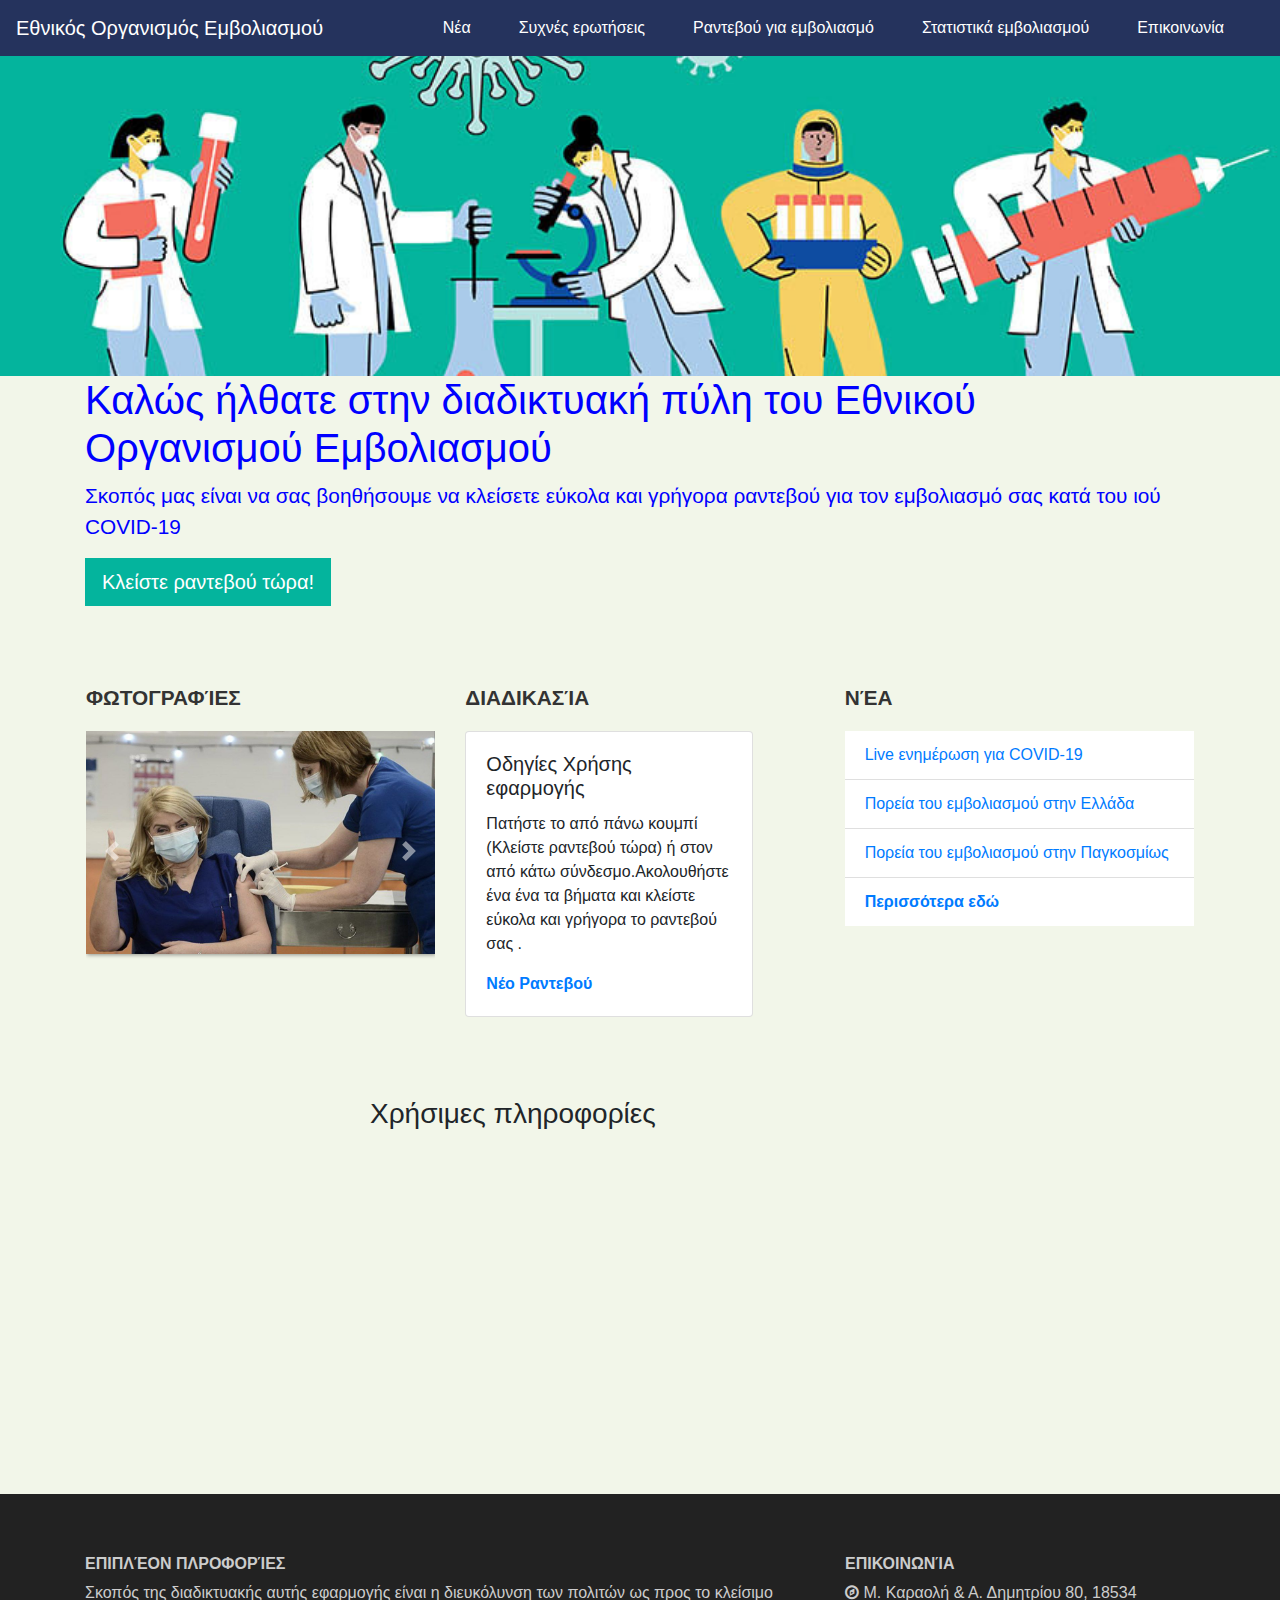
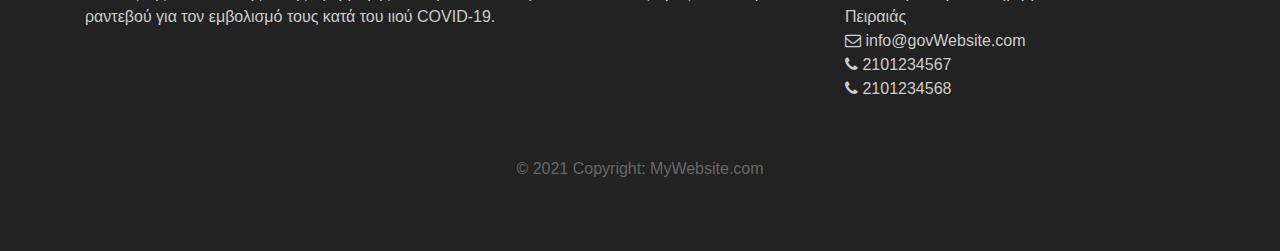
<file: Web_App/html/index.html>
<!DOCTYPE html>
<html lang="en">

<head>

    <title>Covid-19 Vaccination</title>
    <meta charset="utf-8">
    <!-- BootStrap -->
    <link rel="stylesheet" href="http://maxcdn.bootstrapcdn.com/bootstrap/4.5.2/css/bootstrap.min.css">

    <!-- jquery library -->
    <script src="https://ajax.googleapis.com/ajax/libs/jquery/3.5.1/jquery.min.js"></script>

    <!-- JavaScript -->
    <script src="http://maxcdn.bootstrapcdn.com/bootstrap/4.5.2/js/bootstrap.min.js"></script>

    <!-- font awesome-->
    <link rel="stylesheet" href="https://cdnjs.cloudflare.com/ajax/libs/font-awesome/4.7.0/css/font-awesome.min.css">

    <!--My external css -->
    <link rel="stylesheet" type="text/css" href="../css/frontPage.css">
    <!-- My external Js -->
    <script src="../js/frontPage.js"></script>


    <meta name="viewport" content="width=device-width, initial-scale=1">

</head>

<body>

    <!--   NavBar -->

    <nav class="navbar navbar-expand-md">
        <a class="navbar-brand" href="index.html"><span id="forPhone">Εθνικός Οργανισμός Εμβολιασμού</span></a>
        <button class="navbar-toggler navbar-dark" type="button" data-toggle="collapse" data-target="#main-navigation">
            <span class="navbar-toggler-icon"></span>
        </button>
        <div class="collapse navbar-collapse" id="main-navigation">
            <ul class="navbar-nav">
                <li class="nav-item">
                    <a class="nav-link" href="news.html">Νέα</a>
                </li>
                <li class="nav-item">
                    <a class="nav-link" href="questions.html">Συχνές ερωτήσεις</a>
                </li>
                <li class="nav-item">
                    <a class="nav-link" href="appointmentArragement.html">Ραντεβού για εμβολιασμό</a>
                </li>
                <li class="nav-item">
                    <a class="nav-link" href="statistics.html">Στατιστικά εμβολιασμού</a>
                </li>
                <li class="nav-item">
                    <a class="nav-link" href="contactUs.html">Επικοινωνία</a>
                </li>
            </ul>
        </div>
    </nav>


    <!--  Welcome Section  -->

    <div class="page-header header container-fluid">

    </div>

    <div class="description container">
        <h1>Καλώς ήλθατε στην διαδικτυακή πύλη του Εθνικού Οργανισμού Εμβολιασμού</h1>
        <p>Σκοπός μας είναι να σας βοηθήσουμε να κλείσετε εύκολα και γρήγορα
            ραντεβού για τον εμβολιασμό σας κατά του ιού COVID-19
        </p>
        <a class="btn btn-outline-secondary btn-lg" href="appointmentArragement.html">Κλείστε ραντεβού τώρα!</a>
    </div>

    <!--   another Div   -->
    <div class="container features">
        <div class="row">
            <div class="col-lg-4 col-md-4 col-sm-12">
                <h3 class="feature-title">Φωτογραφίες</h3>
                <div id="carouselExampleControls" class="carousel slide" data-ride="carousel">
                    <div class="carousel-inner">
                        <div class="carousel-item active">
                            <img class="d-block w-100" src="../pics/ca1.jpg" alt="First slide">
                        </div>
                        <div class="carousel-item">
                            <img class="d-block w-100" src="../pics/ca2.jpg" alt="Second slide">
                        </div>
                        <div class="carousel-item">
                            <img class="d-block w-100" src="../pics/ca3.jpg" alt="Third slide">
                        </div>
                    </div>
                    <a class="carousel-control-prev" href="#carouselExampleControls" role="button" data-slide="prev">
                        <span class="carousel-control-prev-icon" aria-hidden="true"></span>
                        <span class="sr-only">Previous</span>
                    </a>
                    <a class="carousel-control-next" href="#carouselExampleControls" role="button" data-slide="next">
                        <span class="carousel-control-next-icon" aria-hidden="true"></span>
                        <span class="sr-only">Next</span>
                    </a>
                </div>
            </div><br/>
            <div class="col-lg-4 col-md-4 col-sm-12">
                <h3 class="feature-title">Διαδικασία</h3>
                <div class="card" style="width: 18rem;">
                    <div class="card-body">
                        <h5 class="card-title">Oδηγίες Χρήσης εφαρμογής</h5>

                        <p class="card-text">Πατήστε το από πάνω κουμπί (Κλείστε ραντεβού τώρα) ή στον από κάτω
                            σύνδεσμο.Ακολουθήστε ένα ένα τα βήματα
                            και κλείστε εύκολα και γρήγορα το ραντεβού σας .
                        </p>
                        <a href="appointmentArragement.html" class="card-link"><b>Νέο Ραντεβού</b></a>
                    </div>
                </div>
            </div>
            <div class="col-lg-4 col-md-4 col-sm-12" id="forPhone2">
                <h3 class="feature-title">Nέα</h3>

                <ul class="list-group list-group-flush">
                    <li class="list-group-item"><a href="https://www.worldometers.info/coronavirus/" target="_blank">Live ενημέρωση για COVID-19</a></li>
                    <li class="list-group-item"><a href="https://emvolio.gov.gr/vaccinationtracker" target="_blank">Πορεία του εμβολιασμού στην Ελλάδα</a></li>
                    <li class="list-group-item"><a href="https://ourworldindata.org/covid-vaccinations" target="_blank">Πορεία του εμβολιασμού στην Παγκοσμίως</a></li>
                    <li class="list-group-item"><a href="news.html"><b>Περισσότερα εδώ</b></a></li>
                </ul>
            </div>
        </div>
    </div>


    <!-- one more div with video -->
    <div class="container video">
        <div class="row justify-content-center">
            <div class="col-lg-6 col-md-6 col-sm-6">
                <h3>Χρήσιμες πληροφορίες</h3>
                <div class="videoWrapper">
                    <iframe width="560" height="315" src="https://www.youtube.com/embed/DCdxsnRF1Fk"
                        title="YouTube video player" frameborder="0"
                        allow="accelerometer; autoplay; clipboard-write; encrypted-media; gyroscope; picture-in-picture"
                        allowfullscreen></iframe>
                </div>
            </div>
        </div>
    </div>

    <!-- footer -->
    <footer class="page-footer">
        <div class="container">
            <div class="row">
                <div class="col-lg-8 col-md-8 col-sm-12">
                    <h6 class="text-uppercase font-weight-bold">Επιπλέον Πλροφορίες</h6>
                    <p>Σκοπός της διαδικτυακής αυτής εφαρμογής είναι η διευκόλυνση των πολιτών ως
                        προς το κλείσιμο ραντεβού για τον εμβολισμό τους κατά του ιιού COVID-19.
                    </p>
                </div>
                <div class="col-lg-4 col-md-4 col-sm-12">
                    <h6 class="text-uppercase font-weight-bold">Επικοινωνία</h6>
                    <p><i class="fa fa-compass" aria-hidden="true"></i> Μ. Καραολή & Α. Δημητρίου 80, 18534 Πειραιάς
                        <br /><i class="fa fa-envelope-o" aria-hidden="true"></i> info@govWebsite.com
                        <br /><i class="fa fa-phone" aria-hidden="true"></i> 2101234567
                        <br /><i class="fa fa-phone" aria-hidden="true"></i> 2101234568
                    </p>
                </div>
            </div>
            <div class="footer-copyright text-center">© 2021 Copyright: MyWebsite.com</div>
    </footer>

    <!-- footer end -->


</body>

</html>
</file>
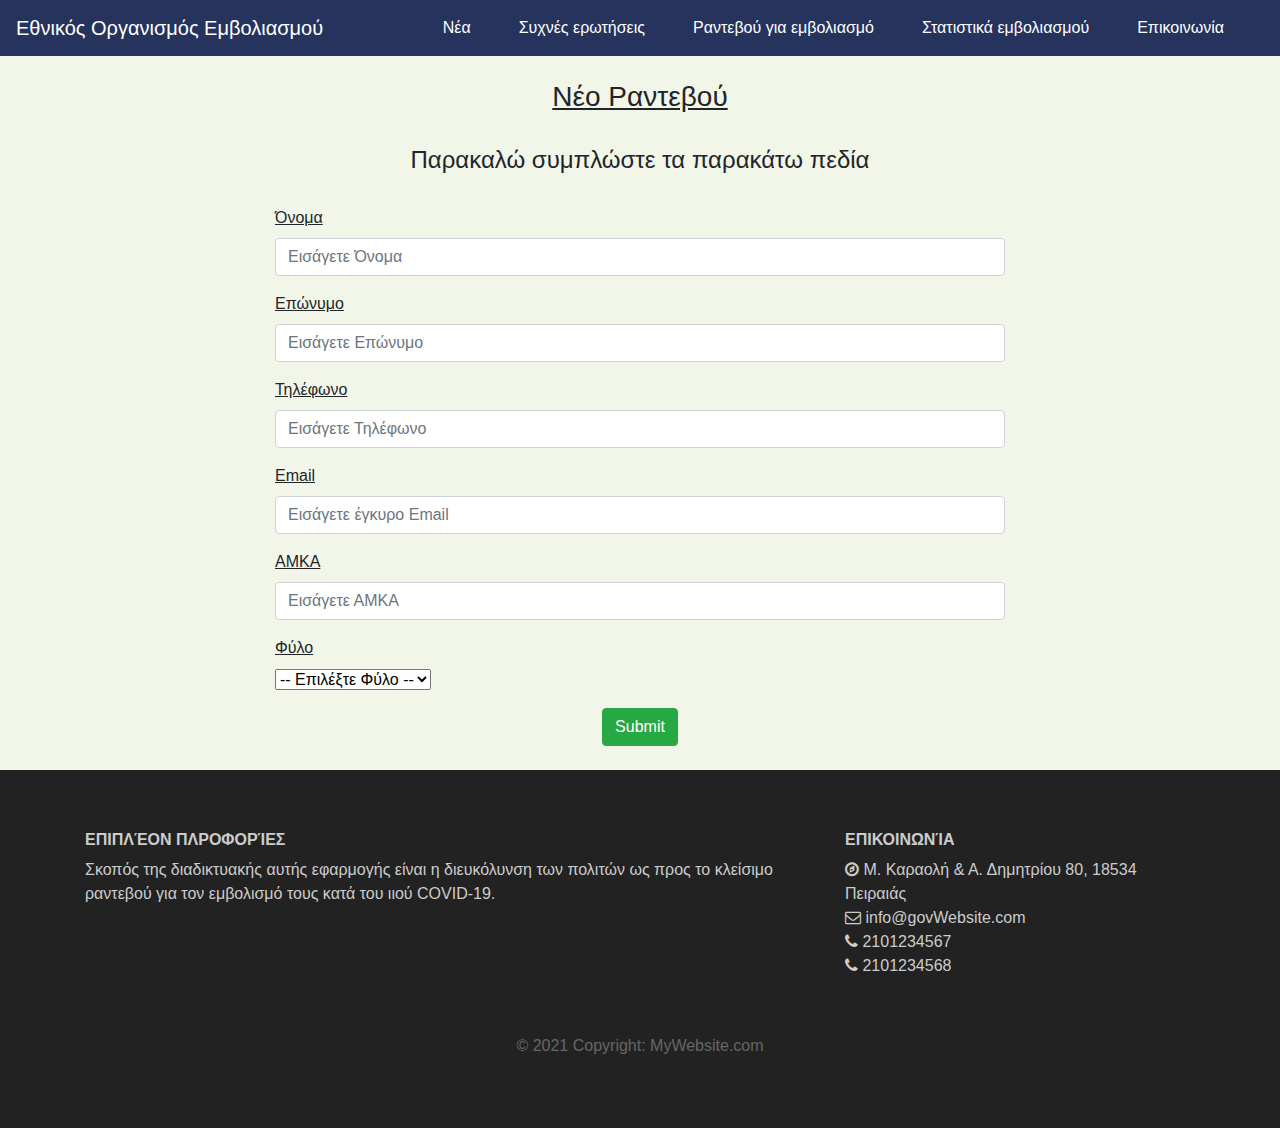
<file: Web_App/html/appointmentArragement.html>
<!DOCTYPE html>
<html lang="en">

<head>

    <title>Covid-19 Vaccination-Appointment</title>
    <meta charset="utf-8">
    <!-- BootStrap -->
    <link rel="stylesheet" href="http://maxcdn.bootstrapcdn.com/bootstrap/4.5.2/css/bootstrap.min.css">

    <!-- jquery library -->
    <script src="https://ajax.googleapis.com/ajax/libs/jquery/3.5.1/jquery.min.js"></script>

    <!-- JavaScript -->
    <script src="http://maxcdn.bootstrapcdn.com/bootstrap/4.5.2/js/bootstrap.min.js"></script>

    <!-- font awesome-->
    <link rel="stylesheet" href="https://cdnjs.cloudflare.com/ajax/libs/font-awesome/4.7.0/css/font-awesome.min.css">

    <!--My external css -->
    <link rel="stylesheet" type="text/css" href="../css/appointmentArr.css">
    <!-- My external Js -->
    <script src="../js/appointment.js"></script>


    <meta name="viewport" content="width=device-width, initial-scale=1">

</head>

<body>

    <!--   NavBar -->

    <nav class="navbar navbar-expand-md">
        <a class="navbar-brand" href="index.html"><span id="forPhone">Εθνικός Οργανισμός Εμβολιασμού</span></a>
        <button class="navbar-toggler navbar-dark" type="button" data-toggle="collapse" data-target="#main-navigation">
            <span class="navbar-toggler-icon"></span>
        </button>
        <div class="collapse navbar-collapse" id="main-navigation">
            <ul class="navbar-nav">
                <li class="nav-item">
                    <a class="nav-link" href="news.html">Νέα</a>
                </li>
                <li class="nav-item">
                    <a class="nav-link" href="questions.html">Συχνές ερωτήσεις</a>
                </li>
                <li class="nav-item">
                    <a class="nav-link" href="appointmentArragement.html">Ραντεβού για εμβολιασμό</a>
                </li>
                <li class="nav-item">
                    <a class="nav-link" href="statistics.html">Στατιστικά εμβολιασμού</a>
                </li>
                <li class="nav-item">
                    <a class="nav-link" href="contactUs.html">Επικοινωνία</a>
                </li>
            </ul>
        </div>
    </nav>

    <br />
    <div class="container" style="text-align: center;">
        <h3><u>Νέο Ραντεβού</u></h3><br />
        <h4 id="hideThisHeader">Παρακαλώ συμπλώστε τα παρακάτω πεδία</h4>
    </div>
    <br />

    <!-- appointment arrengment form -->
    <div id="form" style="display: block;">

        <div class="container" id="formDiv">
            <div class="row justify-content-center">
                <div class="col-lg-8 col-md-8 col-sm-12">

                    <div class="form-group">
                        <label for="name"><u>Όνομα</u></label>
                        <input type="text" class="form-control" placeholder="Eισάγετε Όνομα" id="name" required>
                    </div>
                    <div class="form-group">
                        <label for="surname"><u>Επώνυμο</u></label>
                        <input type="text" class="form-control" placeholder="Eισάγετε Επώνυμο" id="surname" required>
                    </div>
                    <div class="form-group">
                        <label for="phoneNum"><u>Τηλέφωνο</u></label>
                        <input type="text" class="form-control" placeholder="Eισάγετε Τηλέφωνο" id="phoneNum" required>
                    </div>
                    <div class="form-group">
                        <label for="email"><u>Email</u></label>
                        <input type="email" class="form-control" placeholder="Eισάγετε έγκυρο Εmail" id="email"
                            required>
                    </div>
                    <div class="form-group">
                        <label for="amka"><u>AMKA</u></label>
                        <input type="text" class="form-control" placeholder="Eισάγετε ΑΜΚΑ" id="amka" required>
                    </div>
                    <div class="form-group">
                        <label for="gender"><u>Φύλο</u></label><br />
                        <!-- select -->
                        <select name="gender" id="gender" required>
                            <option disabled selected value> -- Επιλέξτε Φύλο -- </option>
                            <option value="male">Άντρας</option>
                            <option value="female">Γυναίκα</option>
                        </select>
                        <br>

                    </div>

                    <div style="text-align: center;">
                        <button type="button" class="btn btn-success" id="hideFormDiv">Submit</button>
                    </div>

                </div>
            </div>
        </div>

        <!-- random Date Time -->

        <div class="container" id="arrangeDateTimeDiv">
            <div class="row justify-content-center">
                <div class="col-lg-8 col-md-8 col-sm-12">
                    <h3><u>Ημέρα και Ώρα ραντεβού</u></h3><br />
                    <div id="arragement"
                        style="background-color: green;color: white;text-align: center;font-size: large; font-weight: bold;">

                    </div><br />
                    <div>
                        <h5>Aν συμφωνήτε πατήστε <u>Οριστική Υποβολή</u> αλλιώς επιλέξτε εσείς μια διαθέσιμη ώρα και
                            μέρα
                            <a href="#arrangeDateTimeDiv" id="chooseDateTime">ΠΑΤΩΝΤΑΣ ΕΔΩ</a>
                        </h5><br />
                        <h5>Aν θέλετε να επιστρέψετε στην αρχική σελίδα <a href="index.html" id="chooseDateTime">ΠΑΤΗΣΤΕ
                                ΕΔΩ</a></h5><br /><br />
                        <div style="text-align: center;">
                            <button type="button" class="btn btn-success" id="submitForm">Oριστική Υποβολή</button>
                        </div>
                    </div>
                </div>
            </div>
        </div>

        <!-- manual Date Time -->

        <div class="container" id="manualDateTimeDiv" style="display: none;">
            <div class="row justify-content-center">
                <div class="col-lg-8 col-md-8 col-sm-12">
                    <label for="start">Επιλέξτε Μέρα:</label>

                    <input type="date" id="start" name="trip-start" min="2021-05-24" max="2021-8-31">
                    <br /><br />

                    <label for="appt">Επιλέξτε ώρα (μεταξύ 9 το πρωί και 10 το βράδυ):</label>

                    <input type="time" id="appt" name="appt" min="09:00" max="21:00">

                    <small>** ΑΜ = προ μεσημβρίας , PM = μετά μεσημβρίαν </small><br /><br />
                    <div>
                        <h5>Aν θέλετε να οριστικοποιήσετε το ραντεβού σας , πατήστε <u>Οριστική Υποβολή</u><br />
                            <h5>Aν θέλετε να επιστρέψετε στην αρχική
                                σελίδα
                                <a href="index.html">ΠΑΤΗΣΤΕ ΕΔΩ</a>
                            </h5>
                        </h5><br /><br/>
                        <div style="text-align: center;">
                            <button type="button" class="btn btn-success" id="button2">Oριστική Υποβολή</button>
                        </div>
                    </div>

                </div>
            </div>
        </div>


    </div>

    <!-- AJAX responce all ok -->
    <div class="container" style="display: none;" id="ajaxSuccess">
        <div class="alert alert-success" role="alert">
            Κλείσατε <b>EΠΙΤΥΧΩΣ</b> το ραντεβού σας . Σας ευχαριστούμε πολύ. <a href="index.html"
                class="alert-link">ΕΠΙΣΤΡΟΦΗ ΣΤΗΝ ΑΡΧΙΚΗ ΣΕΛΙΔΑ</a>
        </div>
    </div>

    <!-- AJAX responce error -->
    <div class="container" style="display: none;" id="ajaxError">
        <div class="alert alert-danger" role="alert">
            Κάτι πήγε στραβά ... Παρακαλώ πατήστε στον ακόλουθο σύνδεσμο
            και προσπαθήστε ξανά .
            <a href="appointmentArragement.html" class="alert-link">NEA ΠΡΟΣΠΑΘΕΙΑ</a>
        </div>
    </div>

    <!-- AJAX wait -->
    <div class="container" style="display: none;" id="ajaxWait">
        <div class="alert alert-info" role="alert">
            Παρακαλώ Περιμένετε...
        </div>
    </div>

    <br />

    <!-- footer -->
    <footer class="page-footer">
        <div class="container">
            <div class="row">
                <div class="col-lg-8 col-md-8 col-sm-12">
                    <h6 class="text-uppercase font-weight-bold">Επιπλέον Πλροφορίες</h6>
                    <p>Σκοπός της διαδικτυακής αυτής εφαρμογής είναι η διευκόλυνση των πολιτών ως
                        προς το κλείσιμο ραντεβού για τον εμβολισμό τους κατά του ιιού COVID-19.
                    </p>
                </div>
                <div class="col-lg-4 col-md-4 col-sm-12">
                    <h6 class="text-uppercase font-weight-bold">Επικοινωνία</h6>
                    <p><i class="fa fa-compass" aria-hidden="true"></i> Μ. Καραολή & Α. Δημητρίου 80, 18534 Πειραιάς
                        <br /><i class="fa fa-envelope-o" aria-hidden="true"></i> info@govWebsite.com
                        <br /><i class="fa fa-phone" aria-hidden="true"></i> 2101234567
                        <br /><i class="fa fa-phone" aria-hidden="true"></i> 2101234568
                    </p>
                </div>
            </div>
            <div class="footer-copyright text-center">© 2021 Copyright: MyWebsite.com</div>
    </footer>

    <!-- footer end -->


</body>

</html>
</file>
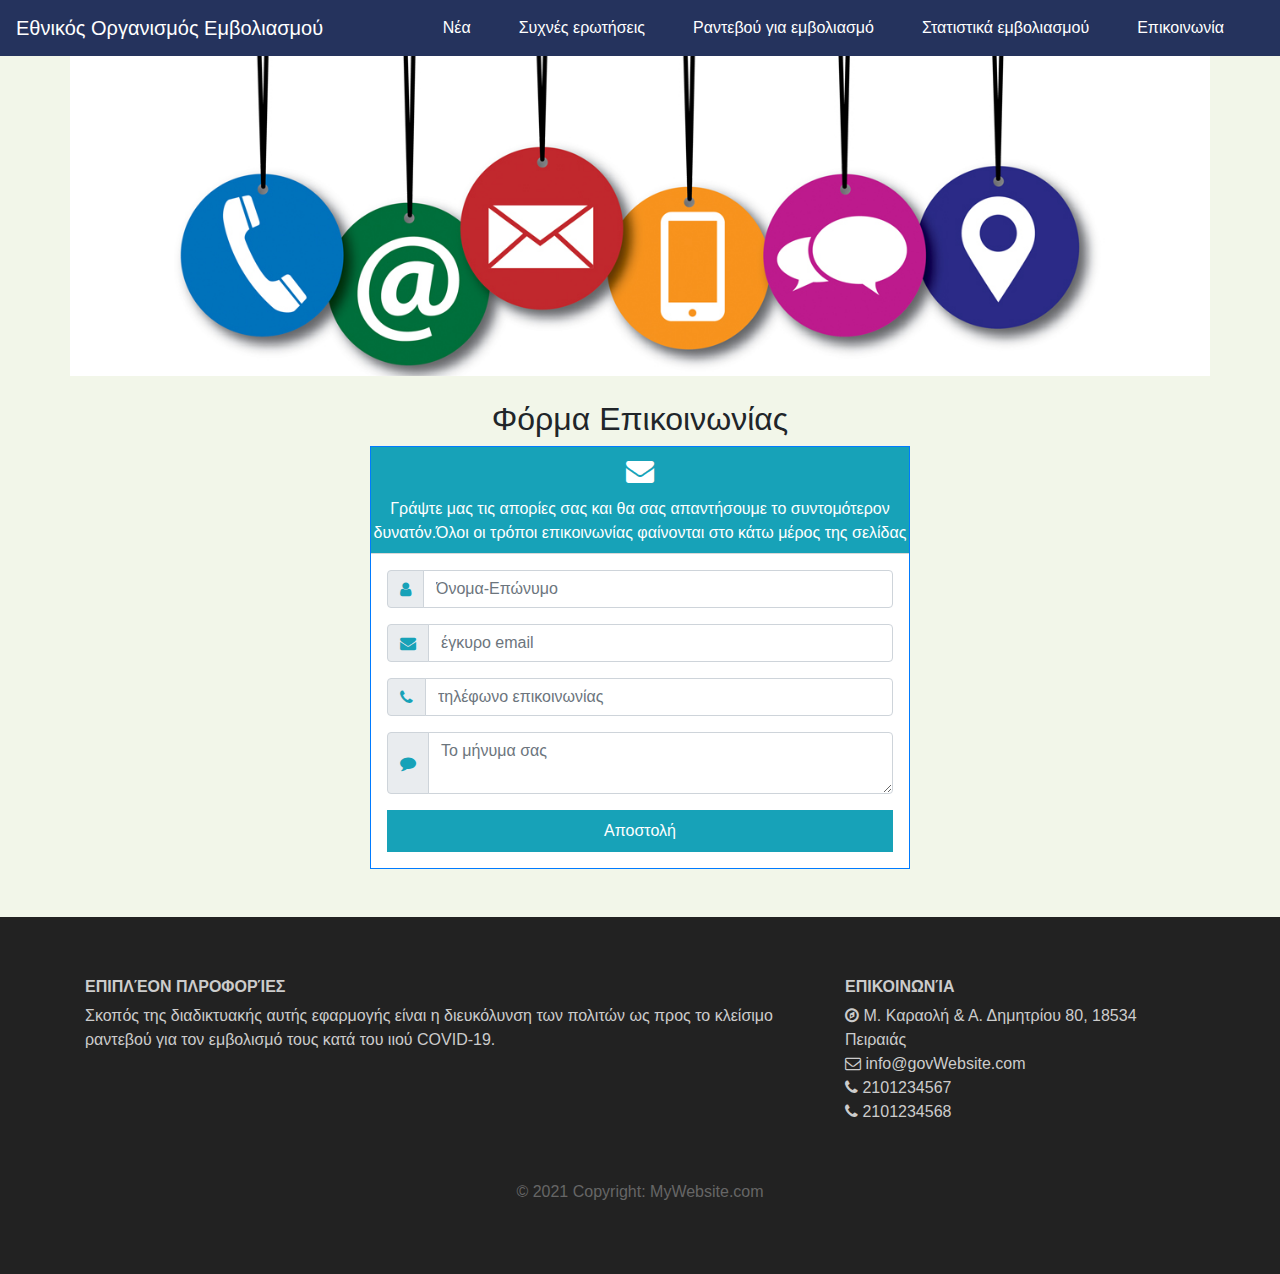
<file: Web_App/html/contactUs.html>
<!DOCTYPE html>
<html lang="en">

<head>

    <title>Covid-19 Vaccination-ContactUs</title>
    <meta charset="utf-8">
    <!-- BootStrap -->
    <link rel="stylesheet" href="http://maxcdn.bootstrapcdn.com/bootstrap/4.5.2/css/bootstrap.min.css">

    <!-- jquery library -->
    <script src="https://ajax.googleapis.com/ajax/libs/jquery/3.5.1/jquery.min.js"></script>

    <!-- JavaScript -->
    <script src="http://maxcdn.bootstrapcdn.com/bootstrap/4.5.2/js/bootstrap.min.js"></script>

    <!-- font awesome-->
    <link rel="stylesheet" href="https://cdnjs.cloudflare.com/ajax/libs/font-awesome/4.7.0/css/font-awesome.min.css">

    <!--My external css -->
    <link rel="stylesheet" type="text/css" href="../css/contactUs.css">
    <!-- My external Js -->
    <script src="../js/contactUs.js"></script>


    <meta name="viewport" content="width=device-width, initial-scale=1">

</head>

<body>

    <!--   NavBar -->

    <nav class="navbar navbar-expand-md">
        <a class="navbar-brand" href="index.html"><span id="forPhone">Εθνικός Οργανισμός Εμβολιασμού</span></a>
        <button class="navbar-toggler navbar-dark" type="button" data-toggle="collapse" data-target="#main-navigation">
            <span class="navbar-toggler-icon"></span>
        </button>
        <div class="collapse navbar-collapse" id="main-navigation">
            <ul class="navbar-nav">
                <li class="nav-item">
                    <a class="nav-link" href="news.html">Νέα</a>
                </li>
                <li class="nav-item">
                    <a class="nav-link" href="questions.html">Συχνές ερωτήσεις</a>
                </li>
                <li class="nav-item">
                    <a class="nav-link" href="appointmentArragement.html">Ραντεβού για εμβολιασμό</a>
                </li>
                <li class="nav-item">
                    <a class="nav-link" href="statistics.html">Στατιστικά εμβολιασμού</a>
                </li>
                <li class="nav-item">
                    <a class="nav-link" href="contactUs.html">Επικοινωνία</a>
                </li>
            </ul>
        </div>
    </nav>


    <!--  image and header after image  -->

    <div class="container" id="imageDiv">
    </div>
    <br />


    <!-- Contact form -->
    <link rel="stylesheet" href="https://use.fontawesome.com/releases/v5.1.0/css/all.css"
        integrity="sha384-lKuwvrZot6UHsBSfcMvOkWwlCMgc0TaWr+30HWe3a4ltaBwTZhyTEggF5tJv8tbt" crossorigin="anonymous">
    <div class="container">
        <h2 class="text-center">Φόρμα Επικοινωνίας</h2>
        <div class="row justify-content-center">
            <div class="col-12 col-md-8 col-lg-6 pb-5">


                <!--Form with header-->

                <form action="contactUs.html" method="post">
                    <div class="card border-primary rounded-0">
                        <div class="card-header p-0">
                            <div class="bg-info text-white text-center py-2">
                                <h3><i class="fa fa-envelope"></i></h3>
                                <p class="m-0">Γράψτε μας τις απορίες σας και θα σας απαντήσουμε το συντομότερον
                                    δυνατόν.Όλοι οι τρόποι επικοινωνίας φαίνονται στο κάτω μέρος της σελίδας</p>
                            </div>
                        </div>
                        <div class="card-body p-3">

                            <!--Body-->
                            <div class="form-group">
                                <div class="input-group mb-2">
                                    <div class="input-group-prepend">
                                        <div class="input-group-text"><i class="fa fa-user text-info"></i></div>
                                    </div>
                                    <input type="text" class="form-control" id="name" name="name"
                                        placeholder="Όνομα-Επώνυμο" required>
                                </div>
                            </div>
                            <span style="display: none; color: red;" id="hiddenSpan">Eισάγετε έγκυρο Όνομα-Επώνυμο</span>
                            <div class="form-group">
                                <div class="input-group mb-2">
                                    <div class="input-group-prepend">
                                        <div class="input-group-text"><i class="fa fa-envelope text-info"></i></div>
                                    </div>
                                    <input type="email" class="form-control" id="email" name="email"
                                        placeholder="έγκυρο email" required>
                                </div>
                            </div>
                            <span style="display: none; color: red;" id="hiddenSpan2">Eισάγετε έγκυρο email</span>
                            <div class="form-group">
                                <div class="input-group mb-2">
                                    <div class="input-group-prepend">
                                        <div class="input-group-text"><i class="fa fa-phone text-info"></i></div>
                                    </div>
                                    <input type="text" class="form-control" id="phone" name="phone"
                                        placeholder="τηλέφωνο επικοινωνίας" required>
                                </div>
                            </div>

                            <div class="form-group">
                                <div class="input-group mb-2">
                                    <div class="input-group-prepend">
                                        <div class="input-group-text"><i class="fa fa-comment text-info"></i></div>
                                    </div>
                                    <textarea class="form-control" minlength="10" placeholder="To μήνυμα σας" id="message"
                                        name="message" required></textarea>
                                </div>
                            </div>

                            <div class="text-center">
                                <input type="submit" value="Αποστολή" class="btn btn-info btn-block rounded-0 py-2" id="sendFormBtn">
                            </div>
                        </div>

                    </div>
                </form>
                <!--Form with header-->


            </div>
        </div>
    </div>



    <!-- footer -->
    <footer class="page-footer">
        <div class="container">
            <div class="row">
                <div class="col-lg-8 col-md-8 col-sm-12">
                    <h6 class="text-uppercase font-weight-bold">Επιπλέον Πλροφορίες</h6>
                    <p>Σκοπός της διαδικτυακής αυτής εφαρμογής είναι η διευκόλυνση των πολιτών ως
                        προς το κλείσιμο ραντεβού για τον εμβολισμό τους κατά του ιιού COVID-19.
                    </p>
                </div>
                <div class="col-lg-4 col-md-4 col-sm-12">
                    <h6 class="text-uppercase font-weight-bold">Επικοινωνία</h6>
                    <p><i class="fa fa-compass" aria-hidden="true"></i> Μ. Καραολή & Α. Δημητρίου 80, 18534 Πειραιάς
                        <br /><i class="fa fa-envelope-o" aria-hidden="true"></i> info@govWebsite.com
                        <br /><i class="fa fa-phone" aria-hidden="true"></i> 2101234567
                        <br /><i class="fa fa-phone" aria-hidden="true"></i> 2101234568
                    </p>
                </div>
            </div>
            <div class="footer-copyright text-center">© 2021 Copyright: MyWebsite.com</div>
    </footer>

    <!-- footer end -->


</body>

</html>
</file>
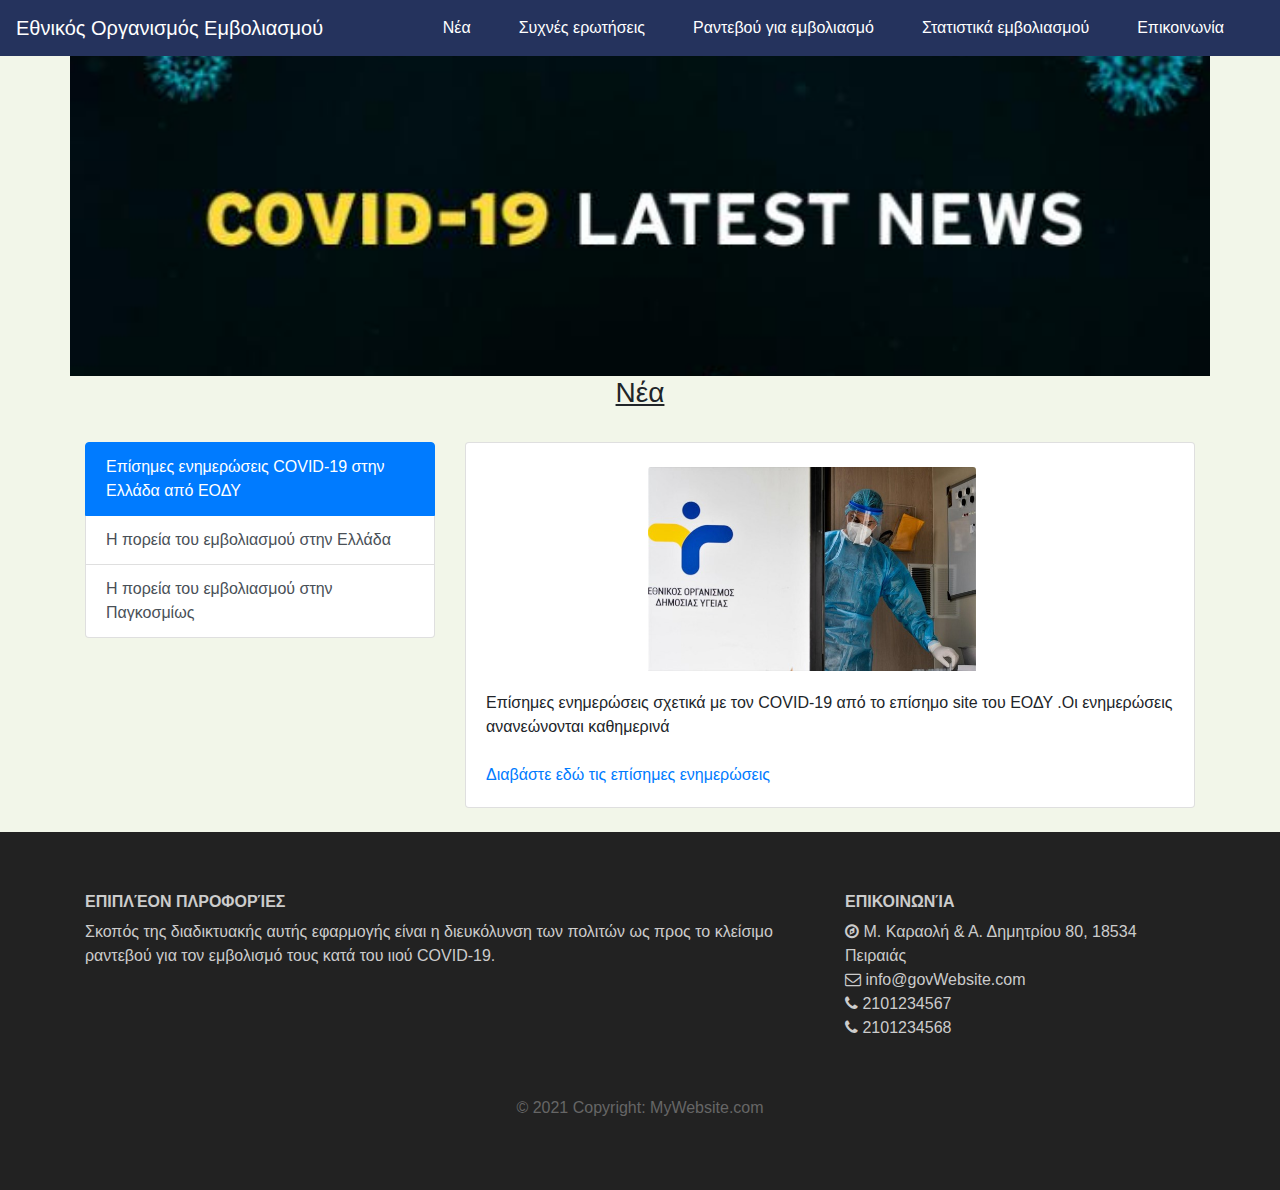
<file: Web_App/html/news.html>
<!DOCTYPE html>
<html lang="en">

<head>

    <title>Covid-19 Vaccination-News</title>
    <meta charset="utf-8">
    <!-- BootStrap -->
    <link rel="stylesheet" href="http://maxcdn.bootstrapcdn.com/bootstrap/4.5.2/css/bootstrap.min.css">

    <!-- jquery library -->
    <script src="https://ajax.googleapis.com/ajax/libs/jquery/3.5.1/jquery.min.js"></script>

    <!-- JavaScript -->
    <script src="http://maxcdn.bootstrapcdn.com/bootstrap/4.5.2/js/bootstrap.min.js"></script>

    <!-- font awesome-->
    <link rel="stylesheet" href="https://cdnjs.cloudflare.com/ajax/libs/font-awesome/4.7.0/css/font-awesome.min.css">

    <!--My external css -->
    <link rel="stylesheet" type="text/css" href="../css/news.css">
    <!-- My external Js -->
    <script src="../js/frontPage.js"></script>


    <meta name="viewport" content="width=device-width, initial-scale=1">

</head>

<body>

    <!--   NavBar -->

    <nav class="navbar navbar-expand-md">
        <a class="navbar-brand" href="index.html"><span id="forPhone">Εθνικός Οργανισμός Εμβολιασμού</span></a>
        <button class="navbar-toggler navbar-dark" type="button" data-toggle="collapse" data-target="#main-navigation">
            <span class="navbar-toggler-icon"></span>
        </button>
        <div class="collapse navbar-collapse" id="main-navigation">
            <ul class="navbar-nav">
                <li class="nav-item">
                    <a class="nav-link" href="news.html">Νέα</a>
                </li>
                <li class="nav-item">
                    <a class="nav-link" href="questions.html">Συχνές ερωτήσεις</a>
                </li>
                <li class="nav-item">
                    <a class="nav-link" href="appointmentArragement.html">Ραντεβού για εμβολιασμό</a>
                </li>
                <li class="nav-item">
                    <a class="nav-link" href="statistics.html">Στατιστικά εμβολιασμού</a>
                </li>
                <li class="nav-item">
                    <a class="nav-link" href="contactUs.html">Επικοινωνία</a>
                </li>
            </ul>
        </div>
    </nav>


    <!--  image and header after image  -->

    <div class="container" id="imageDiv">
    </div>

    <div class="container" style="text-align: center;">
        <h3><u>Νέα</u></h3>
    </div><br />

    <!--  news feed  -->

    <div class="container">

        <div class="row justify-content-center">
            <div class="col-lg-4 col-md-4 col-sm-12">
                <div class="list-group" id="list-tab" role="tablist">
                    <a class="list-group-item list-group-item-action active" id="list-home-list" data-toggle="list"
                        href="#list-home" role="tab" aria-controls="home">Eπίσημες ενημερώσεις COVID-19 στην Ελλάδα από
                        ΕΟΔΥ</a>
                    <a class="list-group-item list-group-item-action" id="list-profile-list" data-toggle="list"
                        href="#list-profile" role="tab" aria-controls="profile">H πορεία του εμβολιασμού στην Ελλάδα</a>
                    <a class="list-group-item list-group-item-action" id="list-messages-list" data-toggle="list"
                        href="#list-messages" role="tab" aria-controls="messages">H πορεία του εμβολιασμού στην
                        Παγκοσμίως</a>
                </div><br />
            </div>
            <div class="col-lg-8 col-md-8 col-sm-12">
                <div class="tab-content" id="nav-tabContent">
                    <div class="tab-pane fade show active" id="list-home" role="tabpanel"
                        aria-labelledby="list-home-list">

                        <!-- card -->
                        <div class="card">
                            <br />
                            <img class="card-img-top" src="../pics/newsa.jpg" alt="Card image cap"
                                style="width: 45%;margin-left: 25%;">
                            <div class="card-body">
                                Επίσημες ενημερώσεις σχετικά με τον COVID-19 από το επίσημο site του ΕΟΔΥ .Oι
                                ενημερώσεις ανανεώνονται καθημερινά<br /><br />
                                <a class="card-text" href="https://eody.gov.gr/neos-koronaios-covid-19/"
                                    target="_blank">
                                    Διαβάστε εδώ τις επίσημες ενημερώσεις</a>
                            </div>
                        </div>

                    </div>
                    <div class="tab-pane fade" id="list-profile" role="tabpanel" aria-labelledby="list-profile-list">
                        <!-- card -->
                        <div class="card">
                            <br />
                            <img class="card-img-top" src="../pics/newsb.jpg" alt="Card image cap"
                                style="width: 45%;margin-left: 25%;">
                            <div class="card-body">
                                Η πορεία του εμβολιασμού στη χώρα <br />
                                Εμβολιάζονται τώρα:
                                <ul>
                                    <li>Πολίτες άνω των 60 ετών.</li>
                                    <li>Πολίτες με υποκείμενα νοσήματα υψηλού και αυξημένου κινδύνου.</li>
                                    <li>Εργαζόμενοι στον τομέα της υγείας.</li>
                                </ul>
                                <br />
                                <a class="card-text" href="https://emvolio.gov.gr/vaccinationtracker" target="_blank">
                                    Δείτε λεπτομέρειες</a>
                            </div>
                        </div>
                    </div>
                    <div class="tab-pane fade" id="list-messages" role="tabpanel" aria-labelledby="list-messages-list">
                        <!-- card -->
                        <div class="card">
                            <br />
                            <img class="card-img-top" src="../pics/newsc.jpg" alt="Card image cap"
                                style="width: 45%;margin-left: 25%;">
                            <div class="card-body">
                                Ενδιαφέροντα στατιστικά στοιχεία για την πορεία του εμβολιασμού Παγκοσμίως <br />
                                <a class="card-text" href="https://ourworldindata.org/covid-vaccinations" target="_blank">
                                    Δείτε λεπτομέρειες</a>
                            </div>
                        </div>
                    </div>

                </div>
            </div>
        </div>
    </div>

    <br />

    <!-- footer -->
    <footer class="page-footer">
        <div class="container">
            <div class="row">
                <div class="col-lg-8 col-md-8 col-sm-12">
                    <h6 class="text-uppercase font-weight-bold">Επιπλέον Πλροφορίες</h6>
                    <p>Σκοπός της διαδικτυακής αυτής εφαρμογής είναι η διευκόλυνση των πολιτών ως
                        προς το κλείσιμο ραντεβού για τον εμβολισμό τους κατά του ιιού COVID-19.
                    </p>
                </div>
                <div class="col-lg-4 col-md-4 col-sm-12">
                    <h6 class="text-uppercase font-weight-bold">Επικοινωνία</h6>
                    <p><i class="fa fa-compass" aria-hidden="true"></i> Μ. Καραολή & Α. Δημητρίου 80, 18534 Πειραιάς
                        <br /><i class="fa fa-envelope-o" aria-hidden="true"></i> info@govWebsite.com
                        <br /><i class="fa fa-phone" aria-hidden="true"></i> 2101234567
                        <br /><i class="fa fa-phone" aria-hidden="true"></i> 2101234568
                    </p>
                </div>
            </div>
            <div class="footer-copyright text-center">© 2021 Copyright: MyWebsite.com</div>
    </footer>

    <!-- footer end -->


</body>

</html>
</file>
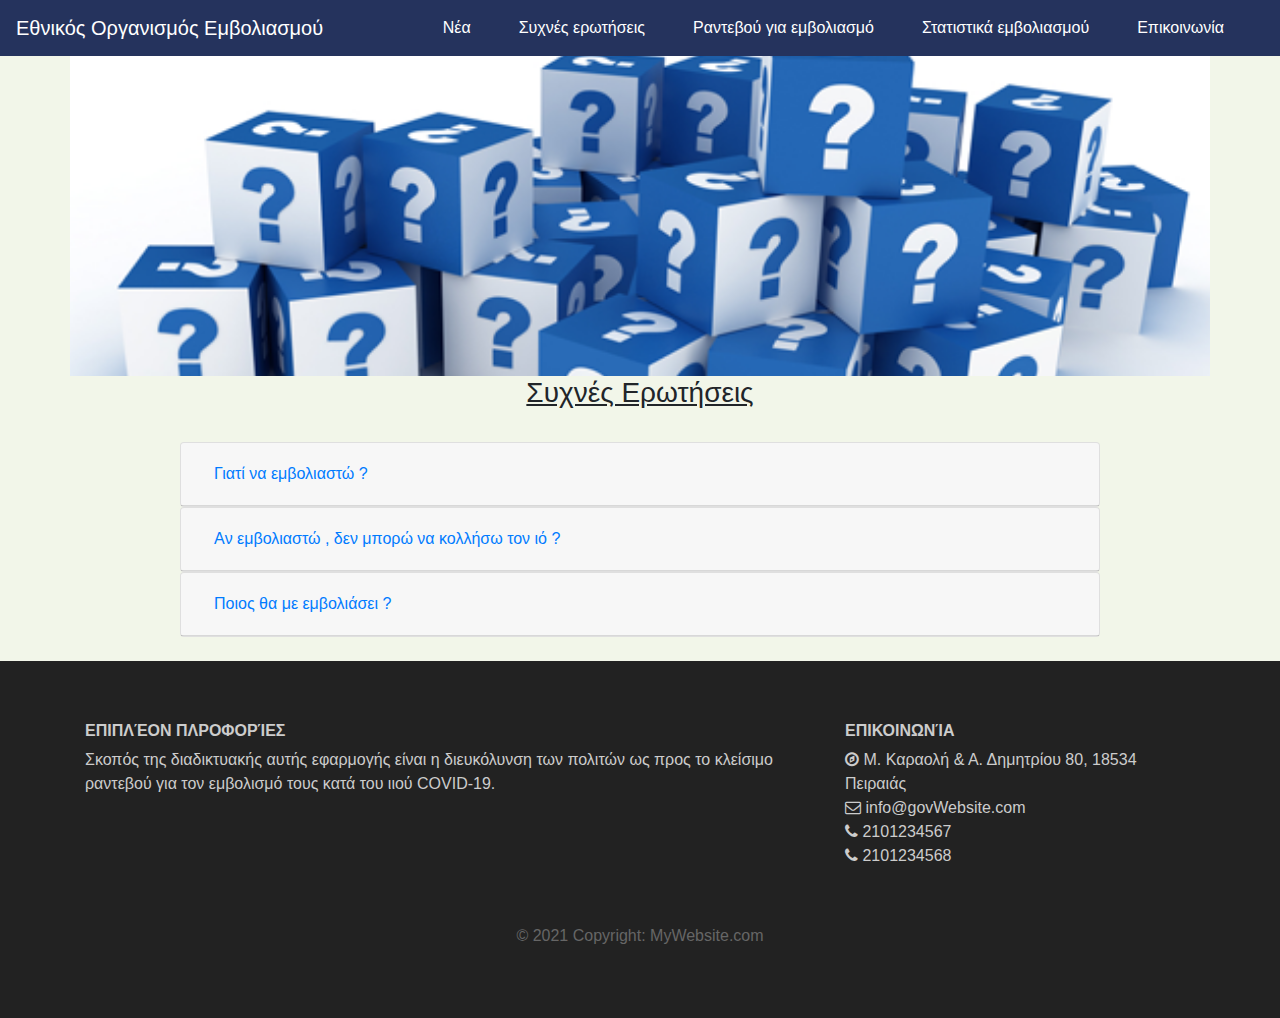
<file: Web_App/html/questions.html>
<!DOCTYPE html>
<html lang="en">

<head>

    <title>Covid-19 Vaccination-Questions</title>
    <meta charset="utf-8">
    <!-- BootStrap -->
    <link rel="stylesheet" href="http://maxcdn.bootstrapcdn.com/bootstrap/4.5.2/css/bootstrap.min.css">

    <!-- jquery library -->
    <script src="https://ajax.googleapis.com/ajax/libs/jquery/3.5.1/jquery.min.js"></script>

    <!-- JavaScript -->
    <script src="http://maxcdn.bootstrapcdn.com/bootstrap/4.5.2/js/bootstrap.min.js"></script>

    <!-- font awesome-->
    <link rel="stylesheet" href="https://cdnjs.cloudflare.com/ajax/libs/font-awesome/4.7.0/css/font-awesome.min.css">

    <!--My external css -->
    <link rel="stylesheet" type="text/css" href="../css/questions.css">
    <!-- My external Js -->
    <script src="../js/frontPage.js"></script>


    <meta name="viewport" content="width=device-width, initial-scale=1">

</head>

<body>

    <!--   NavBar -->

    <nav class="navbar navbar-expand-md">
        <a class="navbar-brand" href="index.html"><span id="forPhone">Εθνικός Οργανισμός Εμβολιασμού</span></a>
        <button class="navbar-toggler navbar-dark" type="button" data-toggle="collapse" data-target="#main-navigation">
            <span class="navbar-toggler-icon"></span>
        </button>
        <div class="collapse navbar-collapse" id="main-navigation">
            <ul class="navbar-nav">
                <li class="nav-item">
                    <a class="nav-link" href="news.html">Νέα</a>
                </li>
                <li class="nav-item">
                    <a class="nav-link" href="questions.html">Συχνές ερωτήσεις</a>
                </li>
                <li class="nav-item">
                    <a class="nav-link" href="appointmentArragement.html">Ραντεβού για εμβολιασμό</a>
                </li>
                <li class="nav-item">
                    <a class="nav-link" href="statistics.html">Στατιστικά εμβολιασμού</a>
                </li>
                <li class="nav-item">
                    <a class="nav-link" href="contactUs.html">Επικοινωνία</a>
                </li>
            </ul>
        </div>
    </nav>


    <!--  image and header after image  -->

    <div class="container" id="imageDiv">
    </div>

    <div class="container" style="text-align: center;">
        <h3><u>Συχνές Ερωτήσεις</u></h3>
    </div><br/>

    <!--  Questions accordion  -->
    <div class="container">
        <div class="row justify-content-center">
            <div id="accordion" class="col-lg-10 col-md-10 col-sm-12">
                <div class="card">
                    <div class="card-header" id="headingOne">
                        <h5 class="mb-0">
                            <button class="btn btn-link" data-toggle="collapse" data-target="#collapseOne"
                                aria-expanded="true" aria-controls="collapseOne">
                                Γιατί να εμβολιαστώ ?
                            </button>
                        </h5>
                    </div>

                    <div id="collapseOne" class="collapse" aria-labelledby="headingOne" data-parent="#accordion">
                        <div class="card-body">
                            Ολοι μας θα πρέπει να εμβολιαστούμε έτσι ώστε να είμαστε ασφαλείς και να επιστρέψουν οι ζωές μας στην κανονικότητα .
                        </div>
                    </div>
                </div>
                <div class="card">
                    <div class="card-header" id="headingTwo">
                        <h5 class="mb-0">
                            <button class="btn btn-link collapsed" data-toggle="collapse" data-target="#collapseTwo"
                                aria-expanded="false" aria-controls="collapseTwo">
                                Aν εμβολιαστώ , δεν μπορώ να κολλήσω τον ιό ?
                            </button>
                        </h5>
                    </div>
                    <div id="collapseTwo" class="collapse" aria-labelledby="headingTwo" data-parent="#accordion">
                        <div class="card-body">
                            Είναι πιθανό να κολλήσετε τον ιό ακόμη κι αν έχετε εμβολιαστεί .Όμως θα το περάσετε πολύ πιο ήπια απ' ότι αν δεν είχατε
                            εμβολιαστεί . Το γεγονός πως εμβολιαστήκατε δεν σημαίνει πως πρέπει να σταματήσετε να προφυλάσεστε .
                        </div>
                    </div>
                </div>
                <div class="card">
                    <div class="card-header" id="headingThree">
                        <h5 class="mb-0">
                            <button class="btn btn-link collapsed" data-toggle="collapse" data-target="#collapseThree"
                                aria-expanded="false" aria-controls="collapseThree">
                                Ποιος θα με εμβολιάσει ?
                            </button>
                        </h5>
                    </div>
                    <div id="collapseThree" class="collapse" aria-labelledby="headingThree" data-parent="#accordion">
                        <div class="card-body">
                            Θα εμβολιαστήτε από εξειδικευμένους γιατρούς.
                        </div>
                    </div>
                </div>
            </div>
        </div>
    </div>

    <br/>
    <!-- footer -->
    <footer class="page-footer">
        <div class="container">
            <div class="row">
                <div class="col-lg-8 col-md-8 col-sm-12">
                    <h6 class="text-uppercase font-weight-bold">Επιπλέον Πλροφορίες</h6>
                    <p>Σκοπός της διαδικτυακής αυτής εφαρμογής είναι η διευκόλυνση των πολιτών ως
                        προς το κλείσιμο ραντεβού για τον εμβολισμό τους κατά του ιιού COVID-19.
                    </p>
                </div>
                <div class="col-lg-4 col-md-4 col-sm-12">
                    <h6 class="text-uppercase font-weight-bold">Επικοινωνία</h6>
                    <p><i class="fa fa-compass" aria-hidden="true"></i> Μ. Καραολή & Α. Δημητρίου 80, 18534 Πειραιάς
                        <br /><i class="fa fa-envelope-o" aria-hidden="true"></i> info@govWebsite.com
                        <br /><i class="fa fa-phone" aria-hidden="true"></i> 2101234567
                        <br /><i class="fa fa-phone" aria-hidden="true"></i> 2101234568
                    </p>
                </div>
            </div>
            <div class="footer-copyright text-center">© 2021 Copyright: MyWebsite.com</div>
    </footer>

    <!-- footer end -->


</body>

</html>
</file>
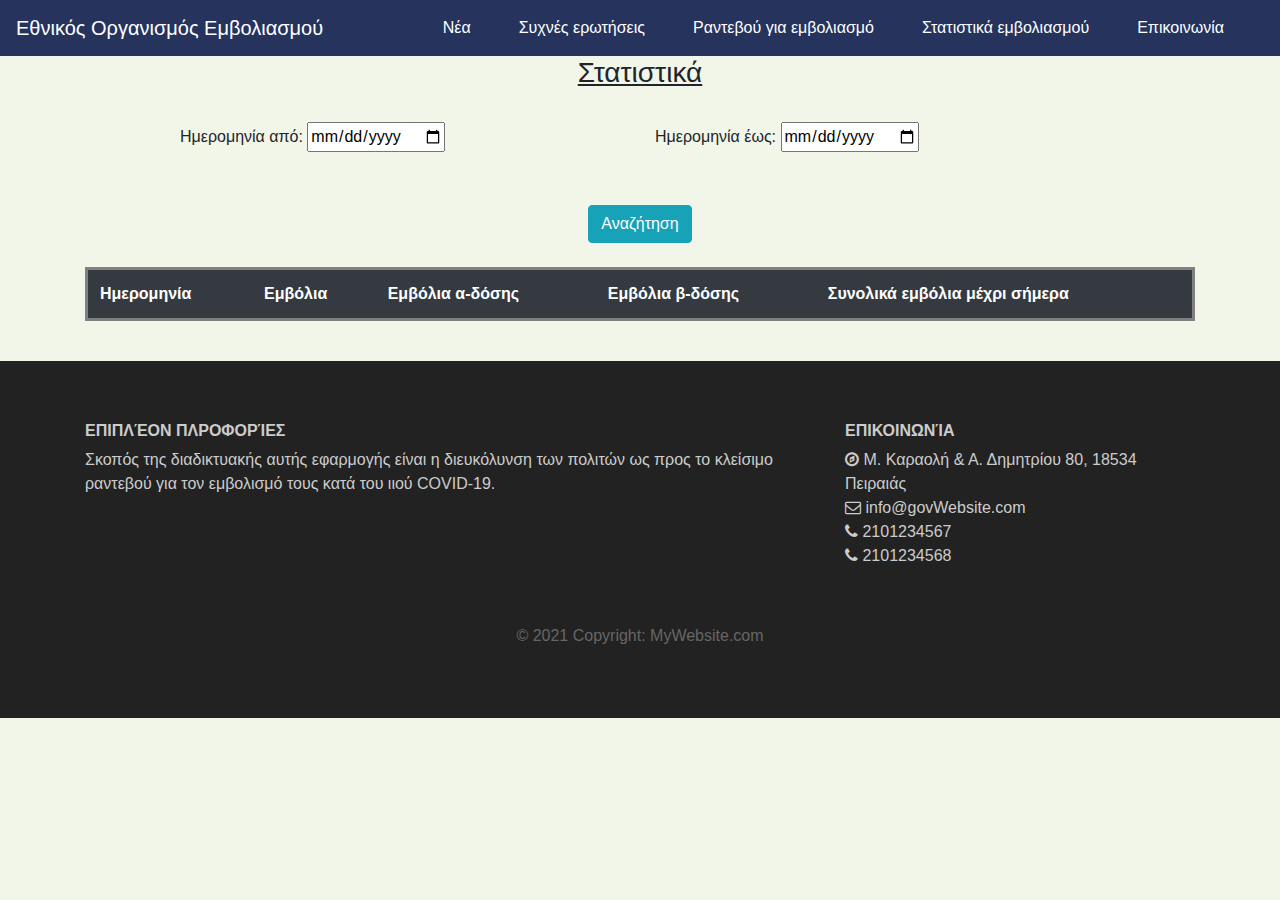
<file: Web_App/html/statistics.html>
<!DOCTYPE html>
<html lang="en">

<head>

    <title>Covid-19 Vaccination-Stats</title>
    <meta charset="utf-8">
    <!-- BootStrap -->
    <link rel="stylesheet" href="http://maxcdn.bootstrapcdn.com/bootstrap/4.5.2/css/bootstrap.min.css">

    <!-- jquery library -->
    <script src="https://ajax.googleapis.com/ajax/libs/jquery/3.5.1/jquery.min.js"></script>

    <!-- JavaScript -->
    <script src="http://maxcdn.bootstrapcdn.com/bootstrap/4.5.2/js/bootstrap.min.js"></script>

    <!-- font awesome-->
    <link rel="stylesheet" href="https://cdnjs.cloudflare.com/ajax/libs/font-awesome/4.7.0/css/font-awesome.min.css">

    <!--My external css -->
    <link rel="stylesheet" type="text/css" href="../css/statistics.css">
    <!-- My external Js -->
    <script src="../js/statistics.js"></script>


    <meta name="viewport" content="width=device-width, initial-scale=1">

</head>

<body>

    <!--   NavBar -->

    <nav class="navbar navbar-expand-md">
        <a class="navbar-brand" href="index.html"><span id="forPhone">Εθνικός Οργανισμός Εμβολιασμού</span></a>
        <button class="navbar-toggler navbar-dark" type="button" data-toggle="collapse" data-target="#main-navigation">
            <span class="navbar-toggler-icon"></span>
        </button>
        <div class="collapse navbar-collapse" id="main-navigation">
            <ul class="navbar-nav">
                <li class="nav-item">
                    <a class="nav-link" href="news.html">Νέα</a>
                </li>
                <li class="nav-item">
                    <a class="nav-link" href="questions.html">Συχνές ερωτήσεις</a>
                </li>
                <li class="nav-item">
                    <a class="nav-link" href="appointmentArragement.html">Ραντεβού για εμβολιασμό</a>
                </li>
                <li class="nav-item">
                    <a class="nav-link" href="statistics.html">Στατιστικά εμβολιασμού</a>
                </li>
                <li class="nav-item">
                    <a class="nav-link" href="contactUs.html">Επικοινωνία</a>
                </li>
            </ul>
        </div>
    </nav>


    <!--  image and header after image  -->

    <div class="container" id="imageDiv">
    </div>

    <div class="container" style="text-align: center;">
        <h3><u>Στατιστικά</u></h3>
    </div><br />

    <div class="container">
        <div class="row justify-content-center">
            <div class="col-lg-5 col-md-5 col-sm-12">
                <label for="startdate">Ημερομηνία από:</label>

                <input type="date" id="startdate" name="trip-start" min="2020-08-01" max="2022-1-1"> <br /> <br />

            </div>
            <br />
            <div class="col-lg-5 col-md-5 col-sm-12">
                <label for="enddate">Ημερομηνία έως:</label>

                <input type="date" id="enddate" name="trip-start" min="2020-08-01" max="2022-1-1">

            </div>
        </div>
    </div><br />

    <div class="container" style="text-align: center;">
        <button id="btn" class="btn btn-info">Αναζήτηση</button><br /><br />
    </div>

    <!-- Table -->
    <div class="container" style="display: block;" id="tableDiv">
        <div class="row ">
            <div class="col-lg-12 col-md-12 col-sm-10">

                <table class="table">
                    <thead class="thead-dark">
                        <tr>
                            <th scope="col" class="letters">Hμερομηνία</th>
                            <th scope="col" class="letters">Εμβόλια</th>
                            <th scope="col" class="letters">Εμβόλια α-δόσης</th>
                            <th scope="col" class="letters">Εμβόλια β-δόσης</th>
                            <th scope="col" class="letters">Συνολικά εμβόλια μέχρι σήμερα</th>
                        </tr>
                    </thead>
                    <tbody id="tableBody">
                        <!-- ajax/js will append content here-->
                    </tbody>
                </table>
            </div>
        </div>
    </div>

    <!-- ERROR DIV -->
    <div class="container" style="text-align: center;display: none;" id="ERRORdiv">
        <div class="alert alert-danger" role="alert">
                Κάτι πήγε στραβά .Παρακαλώ ξαναπροσπαθήστε
        </div>
    </div>

    <!-- ERROR DIV - xrong dates -->
    <div class="container" style="text-align: center;display: none;" id="wrongDatediv">
        <div class="alert alert-danger" role="alert">
            Παρακαλώ εισάγετε σωστά τις ημερομηνίες από - έως 
        </div>
    </div>

    <br />


    <!-- footer -->
    <footer class="page-footer">
        <div class="container">
            <div class="row">
                <div class="col-lg-8 col-md-8 col-sm-12">
                    <h6 class="text-uppercase font-weight-bold">Επιπλέον Πλροφορίες</h6>
                    <p>Σκοπός της διαδικτυακής αυτής εφαρμογής είναι η διευκόλυνση των πολιτών ως
                        προς το κλείσιμο ραντεβού για τον εμβολισμό τους κατά του ιιού COVID-19.
                    </p>
                </div>
                <div class="col-lg-4 col-md-4 col-sm-12">
                    <h6 class="text-uppercase font-weight-bold">Επικοινωνία</h6>
                    <p><i class="fa fa-compass" aria-hidden="true"></i> Μ. Καραολή & Α. Δημητρίου 80, 18534 Πειραιάς
                        <br /><i class="fa fa-envelope-o" aria-hidden="true"></i> info@govWebsite.com
                        <br /><i class="fa fa-phone" aria-hidden="true"></i> 2101234567
                        <br /><i class="fa fa-phone" aria-hidden="true"></i> 2101234568
                    </p>
                </div>
            </div>
            <div class="footer-copyright text-center">© 2021 Copyright: MyWebsite.com</div>
    </footer>

    <!-- footer end -->


</body>

</html>
</file>
<file: Web_App/css/frontPage.css>
body {
    padding: 0;
    margin: 0;
    background: #f2f6e9;
  }
  
  /*--- navigation bar ---*/
  
  .navbar {
    background:#25335d;
  }
  
  .nav-link,
  .navbar-brand {
    color: #fff;
    cursor: pointer;
  }
  
  .nav-link {
    margin-right: 2em !important;
  }
  
  .nav-link:hover {
    color: #000;
  }
  
  .navbar-collapse {
    justify-content: flex-end;
  }

 
/*--- welcome div - description ---*/

.header {
  background-image: url('../pics/frontPageWelcome.jpg');
  background-size: cover;
  background-position: center;
  background-repeat: no-repeat;
  height: 20em;
}

 
.description h1 {
  color: blue;
}

.description p {
  color: blue;
  font-size: 1.3rem;
  line-height: 1.5;
}

.description a {
  border:1px solid #04B49D;
  background: #04B49D;
  border-radius: 0;
  color:#fff;
}

.description a:hover {
  border:1px solid blue;
  background:blue;
  color:white;
}

.features {
  margin: 4em auto;
  padding: 1em;
  position: relative;
}

.feature-title {
  color: #333;
  font-size: 1.3rem;
  font-weight: 700;
  margin-bottom: 20px;
  text-transform: uppercase;
}

.features img {
  -webkit-box-shadow: 1px 1px 4px rgba(0, 0, 0, 0.4);
  -moz-box-shadow: 1px 1px 4px rgba(0, 0, 0, 0.4);
  box-shadow: 1px 1px 4px rgba(0, 0, 0, 0.4);
  margin-bottom: 16px;
  height: 50%;
  width: 50%;
}


.features .btn {
  background-color: #589b37;
  border: 1px solid #589b37;
  color: #fff;
  margin-top: 20px;
}

.features .btn:hover {
  background-color: #333;
  border: 1px solid #333;
}

/** footer **/
.page-footer {
  background-color: #222;
  color: #ccc;
  padding: 60px 0 30px;
}

.footer-copyright {
  color: #666;
  padding: 40px 0;
}

.video{
  margin-bottom: 4%;
}

#flip {
  cursor: pointer;
}

#flip:hover {
  background-color: red;
}

#panel, #flip {
  padding: 5px;
  text-align: center;
  background-color: #e5eecc;
  border: solid 1px #c3c3c3;
}

#panel {
  padding: 50px;
  display: none;
}

.videoWrapper {
  position: relative;
  padding-bottom: 56.25%; /* 16:9 */
  height: 0;
}
.videoWrapper iframe {
  position: absolute;
  top: 0;
  left: 0;
  width: 100%;
  height: 100%;
}

@media (max-width: 415px) {

  #forPhone {
    font-size: medium;
  }

  #forPhone2 {
    margin-top: 5%;
  }

  #ytVideo{
    width: 100;
    height: 100;
  }



}
</file>
<file: Web_App/css/appointmentArr.css>
body {
    padding: 0;
    margin: 0;
    background: #f2f6e9;
  }
  
  /*--- navigation bar ---*/
  
  .navbar {
    background:#25335d;
  }
  
  .nav-link,
  .navbar-brand {
    color: #fff;
    cursor: pointer;
  }
  
  .nav-link {
    margin-right: 2em !important;
  }
  
  .nav-link:hover {
    color: #000;
  }
  
  .navbar-collapse {
    justify-content: flex-end;
  }

 
/*--- form - arrange date time divs ---*/
#arrangeDateTimeDiv{
  display: none;
}


/** footer **/
.page-footer {
  background-color: #222;
  color: #ccc;
  padding: 60px 0 30px;
}

.footer-copyright {
  color: #666;
  padding: 40px 0;
}

.video{
  margin-bottom: 4%;
}

#flip {
  cursor: pointer;
}

#flip:hover {
  background-color: red;
}

#panel, #flip {
  padding: 5px;
  text-align: center;
  background-color: #e5eecc;
  border: solid 1px #c3c3c3;
}

#panel {
  padding: 50px;
  display: none;
}

.videoWrapper {
  position: relative;
  padding-bottom: 56.25%; /* 16:9 */
  height: 0;
}
.videoWrapper iframe {
  position: absolute;
  top: 0;
  left: 0;
  width: 100%;
  height: 100%;
}

@media (max-width: 413px) {

  #forPhone {
    font-size: medium;
  }

  #ytVideo{
    width: 100;
    height: 100;
  }

}
</file>
<file: Web_App/css/contactUs.css>
body {
    padding: 0;
    margin: 0;
    background: #f2f6e9;
  }
  
  /*--- navigation bar ---*/
  
  .navbar {
    background:#25335d;
  }
  
  .nav-link,
  .navbar-brand {
    color: #fff;
    cursor: pointer;
  }
  
  .nav-link {
    margin-right: 2em !important;
  }
  
  .nav-link:hover {
    color: #000;
  }
  
  .navbar-collapse {
    justify-content: flex-end;
  }

 
/** image div **/
#imageDiv{
    background-image: url('../pics/contactus_banner.jpg');
    background-size: cover;
    background-repeat: no-repeat;
    height: 20em;
}

/** footer **/
.page-footer {
  background-color: #222;
  color: #ccc;
  padding: 60px 0 30px;
}

.footer-copyright {
  color: #666;
  padding: 40px 0;
}

.video{
  margin-bottom: 4%;
}

#flip {
  cursor: pointer;
}

#flip:hover {
  background-color: red;
}

#panel, #flip {
  padding: 5px;
  text-align: center;
  background-color: #e5eecc;
  border: solid 1px #c3c3c3;
}

#panel {
  padding: 50px;
  display: none;
}

.videoWrapper {
  position: relative;
  padding-bottom: 56.25%; /* 16:9 */
  height: 0;
}
.videoWrapper iframe {
  position: absolute;
  top: 0;
  left: 0;
  width: 100%;
  height: 100%;
}

@media (max-width: 500px) {

  #forPhone {
    font-size: medium;
  }

  #ytVideo{
    width: 100;
    height: 100;
  }

  #imageDiv{
    background-image: url('../pics/contact.jpg');
    
    background-repeat: no-repeat;
    height: 20em;
}

}
</file>
<file: Web_App/css/news.css>
body {
    padding: 0;
    margin: 0;
    background: #f2f6e9;
  }
  
  /*--- navigation bar ---*/
  
  .navbar {
    background:#25335d;
  }
  
  .nav-link,
  .navbar-brand {
    color: #fff;
    cursor: pointer;
  }
  
  .nav-link {
    margin-right: 2em !important;
  }
  
  .nav-link:hover {
    color: #000;
  }
  
  .navbar-collapse {
    justify-content: flex-end;
  }

 
/** image div **/
#imageDiv{
    background-image: url('../pics/news.jpg');
    background-size: cover;
    background-position: center;
    background-repeat: no-repeat;
    height: 20em;
}

/** footer **/
.page-footer {
  background-color: #222;
  color: #ccc;
  padding: 60px 0 30px;
}

.footer-copyright {
  color: #666;
  padding: 40px 0;
}

.video{
  margin-bottom: 4%;
}

#flip {
  cursor: pointer;
}

#flip:hover {
  background-color: red;
}

#panel, #flip {
  padding: 5px;
  text-align: center;
  background-color: #e5eecc;
  border: solid 1px #c3c3c3;
}

#panel {
  padding: 50px;
  display: none;
}

.videoWrapper {
  position: relative;
  padding-bottom: 56.25%; /* 16:9 */
  height: 0;
}
.videoWrapper iframe {
  position: absolute;
  top: 0;
  left: 0;
  width: 100%;
  height: 100%;
}

@media (max-width: 413px) {

  #forPhone {
    font-size: medium;
  }

  #ytVideo{
    width: 100;
    height: 100;
  }

}
</file>
<file: Web_App/css/questions.css>
body {
    padding: 0;
    margin: 0;
    background: #f2f6e9;
  }
  
  /*--- navigation bar ---*/
  
  .navbar {
    background:#25335d;
  }
  
  .nav-link,
  .navbar-brand {
    color: #fff;
    cursor: pointer;
  }
  
  .nav-link {
    margin-right: 2em !important;
  }
  
  .nav-link:hover {
    color: #000;
  }
  
  .navbar-collapse {
    justify-content: flex-end;
  }

 
/** image div **/
#imageDiv{
    background-image: url('../pics/questions1.png');
    background-size: cover;
    background-position: center;
    background-repeat: no-repeat;
    height: 20em;
}

/** footer **/
.page-footer {
  background-color: #222;
  color: #ccc;
  padding: 60px 0 30px;
}

.footer-copyright {
  color: #666;
  padding: 40px 0;
}

.video{
  margin-bottom: 4%;
}

#flip {
  cursor: pointer;
}

#flip:hover {
  background-color: red;
}

#panel, #flip {
  padding: 5px;
  text-align: center;
  background-color: #e5eecc;
  border: solid 1px #c3c3c3;
}

#panel {
  padding: 50px;
  display: none;
}

.videoWrapper {
  position: relative;
  padding-bottom: 56.25%; /* 16:9 */
  height: 0;
}
.videoWrapper iframe {
  position: absolute;
  top: 0;
  left: 0;
  width: 100%;
  height: 100%;
}

@media (max-width: 413px) {

  #forPhone {
    font-size: medium;
  }

  #ytVideo{
    width: 100;
    height: 100;
  }

}
</file>
<file: Web_App/css/statistics.css>
body {
    padding: 0;
    margin: 0;
    background: #f2f6e9;
  }
  
  /*--- navigation bar ---*/
  
  .navbar {
    background:#25335d;
  }
  
  .nav-link,
  .navbar-brand {
    color: #fff;
    cursor: pointer;
  }
  
  .nav-link {
    margin-right: 2em !important;
  }
  
  .nav-link:hover {
    color: #000;
  }
  
  .navbar-collapse {
    justify-content: flex-end;
  }

 
/*--- form - arrange date time divs ---*/
#arrangeDateTimeDiv{
  display: none;
}


/** footer **/
.page-footer {
  background-color: #222;
  color: #ccc;
  padding: 60px 0 30px;
}

.footer-copyright {
  color: #666;
  padding: 40px 0;
}

.video{
  margin-bottom: 4%;
}

#flip {
  cursor: pointer;
}

#flip:hover {
  background-color: red;
}

#panel, #flip {
  padding: 5px;
  text-align: center;
  background-color: #e5eecc;
  border: solid 1px #c3c3c3;
}

#panel {
  padding: 50px;
  display: none;
}

.table{
  border-style: solid;
  border-color: gray;
}

@media (max-width: 415px) {

  #forPhone {
    font-size: medium;
  }

  #ytVideo{
    width: 100;
    height: 100;
  }

  .letters{
    font-size: 0.5em;
  }

}
</file>
